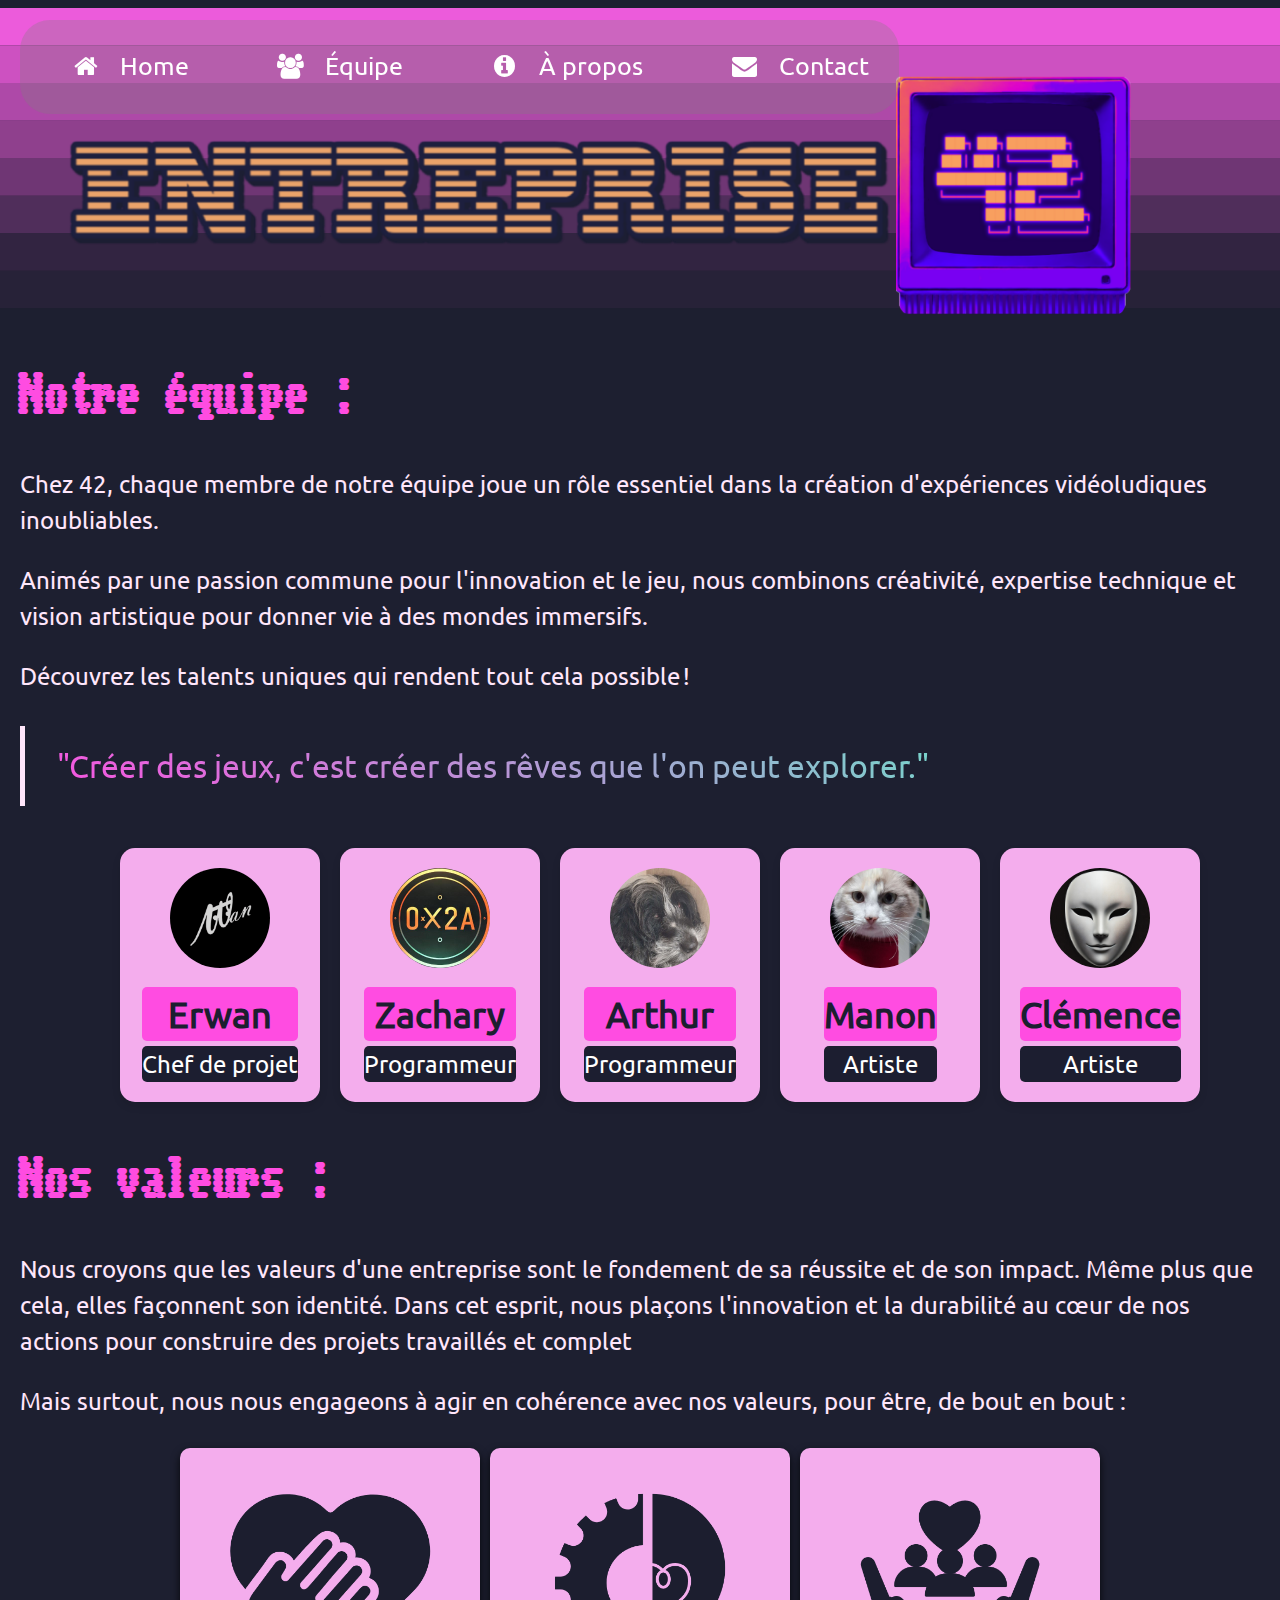
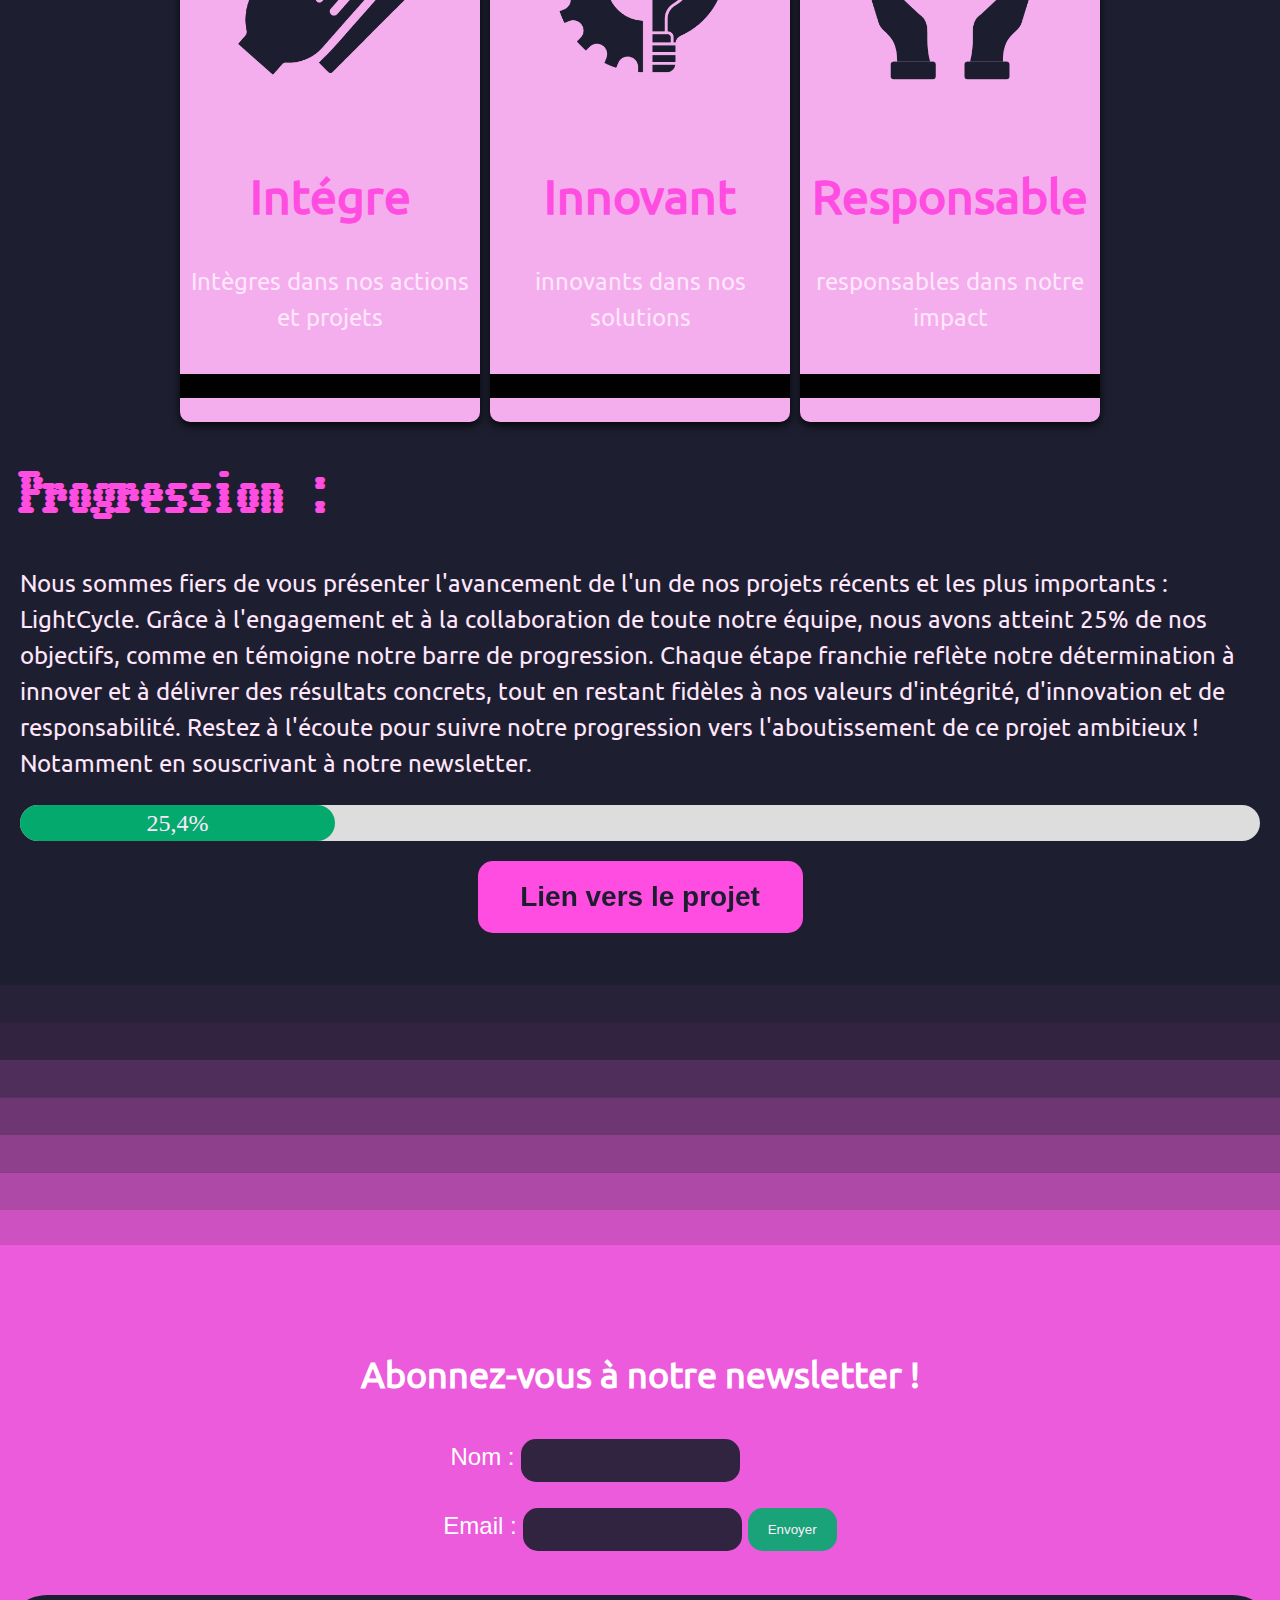
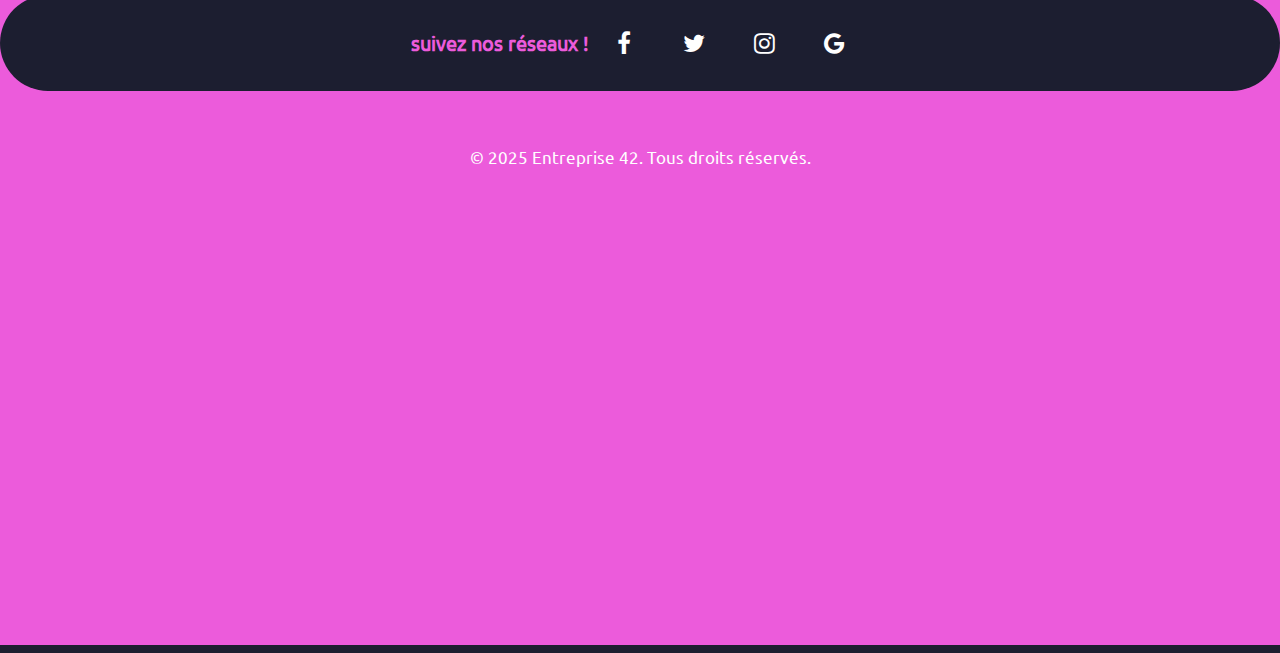
<file: index.html>
<!DOCTYPE html>
<html lang="en">
<head>
    <meta charset="UTF-8">
    <meta name="viewport" content="width=device-width, initial-scale=1.0">
    <title>Entreprise 42</title>
	<link rel="icon" href="ressources/icone/icon.ico" type="image/x-icon">

	
    <link rel="stylesheet" href="styles.css"  href="ressources/icone/icon.ico">
	<link rel="stylesheet" href="https://cdnjs.cloudflare.com/ajax/libs/font-awesome/4.7.0/css/font-awesome.min.css">

	<script src="script.js"></script>
</head>
<body>
    <header>
		<div class="bg-img">
		  <div class="container">
			<div class="topnav">						  
				<button class="btn success"><a href="#"><i class="fa fa-home"></i><span>Home</span></a></button>
				<button class="btn info"><a href="#equipe"><i class="fa fa-users"></i><span>Équipe</span></a></button>
				<button class="btn danger"><a href="#about"><i class="fa fa-info-circle"></i><span>À propos</span></a></button>
				<button class="btn warning"><a href="#contact"><i class="fa fa-envelope"></i><span>Contact</span></a></button>
			</div>
		  </div>
		  
		  <div style = " text-align: center;">
			<img src = "ressources/images/Logo_2.png" alt = "Logo" style = "width:90%;">
		  </div>
		  
		</div>
    </header>

	

    <main>

	<section id="equipe">
		<h1><code>Notre équipe :</code></h1>
		<p>Chez 42, chaque membre de notre équipe joue un rôle essentiel dans la création d'expériences vidéoludiques inoubliables.</p>
		<p>Animés par une passion commune pour l'innovation et le jeu, nous combinons créativité, expertise technique et vision artistique pour donner vie à des mondes immersifs.</p>
		<p>Découvrez les talents uniques qui rendent tout cela possible !</p>

		<blockquote>
			<p>"Créer des jeux, c'est créer des rêves que l'on peut explorer."</p>
		</blockquote>

		<ul class="team-list">
			<li class="team-member">
				<div class="member-image">
					<img src="ressources/images/wanouPFP.png" alt="Membre 1">
				</div>
				<div class="member-info">
					<h2>Erwan</h2>
					<p>Chef de projet</p>
				</div>
			</li>
			<li class="team-member">
				<div class="member-image">
					<img src="ressources/images/zachPFP.jpg" alt="Membre 2">
				</div>
				<div class="member-info">
					<h2>Zachary</h2>
					<p>Programmeur</p>
				</div>
			</li>
			<li class="team-member">
				<div class="member-image">
					<img src="ressources/images/arthurPFP.jpg" alt="Membre 3">
				</div>
				<div class="member-info">
					<h2>Arthur</h2>
					<p>Programmeur</p>
				</div>
			</li>
			<li class="team-member">
				<div class="member-image">
					<img src="ressources/images/manonPFP.jpg" alt="Membre 4">
				</div>
				<div class="member-info">
					<h2>Manon</h2>
					<p>Artiste</p>
				</div>
			</li>
			<li class="team-member">
				<div class="member-image">
					<img src="ressources/images/clemencePFP.jpg" alt="Membre 5">
				</div>
				<div class="member-info">
					<h2>Clémence</h2>
					<p>Artiste</p>
				</div>
			</li>

		</ul>
	</section>
		
		
		
        <section id="about">
            <h1><code>Nos valeurs :</code></h1>
			<p>Nous croyons que les valeurs d'une entreprise sont le fondement de sa réussite et de son impact. Même plus que cela, elles façonnent son identité.
			Dans cet esprit, nous plaçons l'innovation et la durabilité au cœur de nos actions pour construire des projets travaillés et complet</p>
            <p>Mais surtout, nous nous engageons à agir en cohérence avec nos valeurs, pour être, de bout en bout :</p>
			<div id = "liste_valeur">
				<div class="card">
				  <img src="ressources/images/Valeur1.png" alt="Valeur_1" style="width:90%">
				  <h1>Intégre</h1>
				  <p>Intègres dans nos actions et projets</p>
				  <p><button></button></p>
				</div>
				
				<div class="card">
				  <img src="ressources/images/Valeur2.png" alt="Valeur_2" style="width:90%">
				  <h1>Innovant</h1>
				  <p>innovants dans nos solutions</p>
				  <p><button></button></p>
				</div>
				
				<div class="card">
				  <img src="ressources/images/Valeur3.png" alt="Valeur_3" style="width:90%">
				  <h1>Responsable</h1>
				  <p>responsables dans notre impact</p>
				  <p><button></button></p>
				</div>
			</div>
			
			<h1><code>Progression :</code></h1>
			<p>Nous sommes fiers de vous présenter l'avancement de l'un de nos projets récents et les plus importants : LightCycle. Grâce à l'engagement et à la collaboration de toute notre équipe, nous avons atteint 25% de nos objectifs,
			comme en témoigne notre barre de progression. Chaque étape franchie reflète notre détermination à innover et à délivrer des résultats concrets, tout en restant fidèles à nos valeurs d'intégrité, d'innovation et de responsabilité. 
			Restez à l'écoute pour suivre notre progression vers l'aboutissement de ce projet ambitieux ! Notamment en souscrivant à notre newsletter.</p>
			<div class="container_progress">
				  <div class="progression">25,4%</div>
			</div>
			
			<div class = "LinkProject"><a href="pages/LightCycle.html"><button class="button" style="vertical-align:middle"><span>Lien vers le projet </span></button></a></div>
        </section>
		
    </main>

	<div>
		<div class = "img_footer"></div>

		<footer >
			
			</br>
			</br>

			<section id="contact">
			
				<h2 style = "font-family: 'TypoTexte', sans-serif;">Abonnez-vous à notre newsletter !</h2>
				<form id="contactForm">
				
					<div>
						<label for="name"> Nom :</label>
						<input type="text" id="name" name="name" required>
					</div>

				
					<div>
						<label for="email"> Email :</label>
						<input type="email" id="email" name="email" required>
						<button type="submit" class = "submit">Envoyer</button>
					</div>
					
				</form>
				</br>

				
				<div id = "nos_reseaux">
				
				<h5 style = "font-family: 'TypoTexte', sans-serif;">suivez nos réseaux !</h5>
					<a href="https://www.facebook.com/people/Jeff-Besos/pfbid0cWaHsnZrKdndvQfhik1B22haNrUpi7JTVFgFbgk7duVbAAtLFxWE1eTbr3RLVt9Tl/" class="fa fa-facebook"></a>
					<a href="https://x.com/Entreprise42" class="fa fa-twitter"></a>
					<a href="https://www.instagram.com/fortytwoentreprise/" class="fa fa-instagram"></a>
					<a href="https://mail.google.com/mail/?view=cm&to=entreprisefortytwo@gmail.com" class="fa fa-google"></a>
				</div>
				
				</br>
				
				<p style = "font-size:70%;">&copy; 2025 Entreprise 42. Tous droits réservés.</p>
			</section>
		</footer>
	</div>
	
    <script src="script.js"></script>
</body>
</html>
</file>
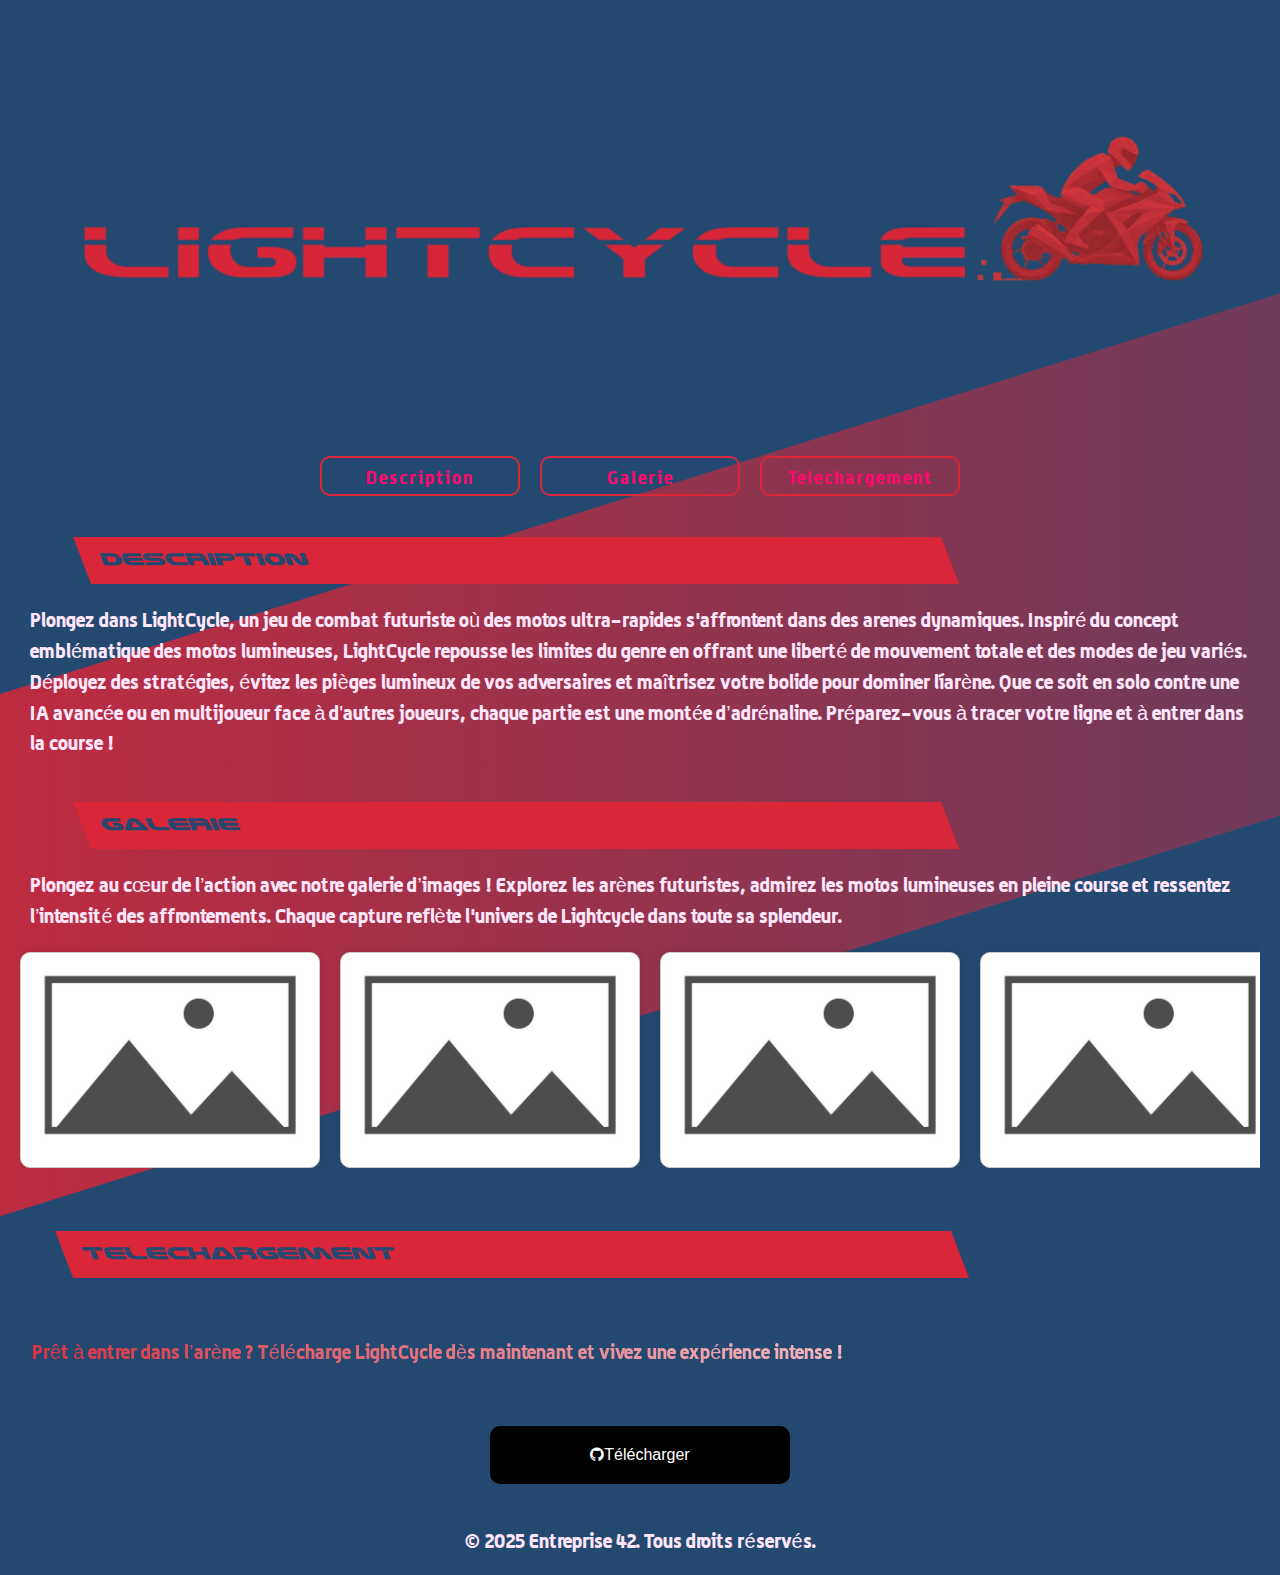
<file: pages/LightCycle.html>
<!DOCTYPE html>
<html lang="fr">
<head>
    <meta charset="UTF-8">
    <meta name="viewport" content="width=device-width, initial-scale=1.0">
    <meta http-equiv="X-UA-Compatible" content="IE=edge">
	<link rel="icon" href="../ressources/icone/icon_LightCycle.ico" type="image/x-icon">

    <title>LightCycle</title>
    <meta name="description" content="Une description courte de mon site web">
    <link rel="stylesheet" href="LightCycle_styles.css">
	<link rel="stylesheet" href="https://cdnjs.cloudflare.com/ajax/libs/font-awesome/4.7.0/css/font-awesome.min.css">
</head>

<div class="bg-img">
<body>

    <header>

		
		 <div style = " text-align: center;">
			<img src = "../ressources/images/LogoLightCycle.png" alt = "Logo" style = "width:90%;">
		 </div>
	
		<nav>
				<div class="SommaryButton">
				  <a href="#description"><span>Description</span></a>
				</div>
				
				<div class="SommaryButton">
				  <a href="#galerie"><span>Galerie</span></a>
				</div>
				
				<div class="SommaryButton">
				  <a href="#telechargement"><span>Telechargement</span></a>
				</div>
		</nav>


		
    </header>				


    <main>

        <section id="description">
            <h1><code>Description</code></h1>
            <p>Plongez dans LightCycle, un jeu de combat futuriste o<span class="alt-char">ù</span> des motos ultra-rapides s'affrontent dans des arenes dynamiques. 
			Inspir<span class="alt-char">é</span> du concept embl<span class="alt-char">é</span>matique des motos lumineuses, LightCycle repousse les limites du genre en offrant une libert<span class="alt-char">é</span> de mouvement totale et des modes de jeu vari<span class="alt-char">é</span>s. D<span class="alt-char">é</span>ployez des strat<span class="alt-char">é</span>gies, <span class="alt-char">é</span>vitez les pi<span class="alt-char">è</span>ges lumineux de vos adversaires et ma<span class="alt-char">î</span>trisez votre bolide pour dominer l’ar<span class="alt-char">è</span>ne. 
			Que ce soit en solo contre une IA avanc<span class="alt-char">é</span>e ou en multijoueur face <span class="alt-char">à</span> d<span class="alt-char">'</span>autres joueurs, chaque partie est une mont<span class="alt-char">é</span>e d<span class="alt-char">’</span>adr<span class="alt-char">é</span>naline. Pr<span class="alt-char">é</span>parez-vous <span class="alt-char">à</span> tracer votre ligne et <span class="alt-char">à</span> entrer dans la course ! </p>
        </section>

        <section id="galerie">
            <h1><code>Galerie</code></h1>
            <p>Plongez au c<span class="alt-char">œ</span>ur de l<span class="alt-char">’</span>action avec notre galerie d<span class="alt-char">’</span>images ! Explorez les ar<span class="alt-char">è</span>nes futuristes, admirez les motos lumineuses en pleine course et ressentez l<span class="alt-char">’</span>intensit<span class="alt-char">é</span> des affrontements.
			Chaque capture refl<span class="alt-char">è</span>te l'univers de Lightcycle dans toute sa splendeur.</p>
			
            <div class="scrollable-content">
                <div class="item">
                    <img src="../ressources/images/noimage.jpg" alt="Image1">
                </div>
                <div class="item">
                    <img src="../ressources/images/noimage.jpg" alt="Image2">
                </div>
				<div class="item">
                    <img src="../ressources/images/noimage.jpg" alt="Image3">
                </div>
				<div class="item">
                    <img src="../ressources/images/noimage.jpg" alt="Image4">
                </div>
				<div class="item">
                    <img src="../ressources/images/noimage.jpg" alt="Image5">
                </div>
				<div class="item">
                    <img src="../ressources/images/noimage.jpg" alt="Image6">
                </div>
            </div>
			
            </div>
			<div id="project-description" class="full-description"></div>
        </section>
		


        <section id="telechargement">
            <h1><code>Telechargement</code></h1>
			<blockquote>
				<p>Pr<span class="alt-char">ê</span>t <span class="alt-char">à</span> entrer dans l<span class="alt-char">’</span>ar<span class="alt-char">è</span>ne ? T<span class="alt-char">é</span>l<span class="alt-char">é</span>charge LightCycle d<span class="alt-char">è</span>s maintenant et vivez une exp<span class="alt-char">é</span>rience intense !</p>
			</blockquote>
			<div class="downloadButton" >
				<a href="https://github.com/Wanous/LightCycle.git"><button><i class="fa fa-github"></i>Télécharger</button></a>
			</div>
			
        </section>
    </main>

    <footer style = "font-size:70%;text-align:center;">
		<p>&copy; 2025 Entreprise 42. Tous droits r<span class="alt-char">é</span>serv<span class="alt-char">é</span>s.</p>
    </footer>
	
</body>
</div>
</html>
</file>
<file: pages/LightCycle_styles.css>
/*______________________Partie majeur____________________________*/
* {box-sizing:border-box}

main {
    padding: 20px;
}

section {
    margin-bottom: 2rem;
}

body {
  place-content: center;

  margin-right: auto;
  margin-left: auto;
  font-size: 1.5rem;
  line-height: 1.5;
  background-color: var(--background);
  color: var(--text);
}

@media only screen and (max-width: 767px) {
	h1{
		 width: 75%;
	}
}

/* ____Typo de LightCycle*_____*/
@font-face {
  font-family: 'TypoTexte';
  src: url('../ressources/typo/PushPinsBold.ttf') format('truetype');
}

@font-face {
  font-family: 'TypoTitre';
  src: url('../ressources/typo/Laserian.TTF') format('truetype');
}
/* _____________________________*/


h1 {
  background:var(--color-primary);
  border: none;
  color:var(--background);
  padding: 10px 20px;
  display: inline-block;
  font-weight: 600;
  margin-left:5%;
  width: 70%;
  text-transform: uppercase;
  transform: skew(21deg);
  
   font-size: 17px;
}

p {
	margin :10px;
	font-family:'TypoTexte', sans-serif;
	font-size:20px;

}

.alt-char {
  font-family: Arial, sans-serif;
  font-weight:600px;
  font-style:bold;
}

code {
	font-family:'TypoTitre';
}


/*___________________________Arrière plan____________________________*/


.bg-img {
  /* "https://img.goodfon.com/original/4096x2304/7/6a/synth-retrowave-synthwave-fon-new-retro-wave-sintveiv-ret-35.jpg"*/
  background-image: url("../ressources/images/llline.svg");
	

  height: auto;


  /* Centre l'image */
  background-repeat: no-repeat;
  background-size: cover;

}

/*___________________________Texte coloré____________________________*/

:root {
  --color-primary: hsl(354, 70%, 50%);
  --color-secondary: hsl(160, 100%, 65%);
  --background: hsl(211, 53%, 29%);
  --text: hsl(310, 100%, 95%);
}

::selection {
  background-color: var(--color-primary);
  color: var(--background);
  -webkit-text-fill-color: var(--background);
}



blockquote {
  margin-left: 0;
  padding: 1rem 0 1rem 2rem;
  font-size: 2rem;
  -webkit-background-clip: text;
  -webkit-text-fill-color: transparent;
  background-image: linear-gradient(
    35deg,
    var(--color-primary),
    white
  );

  p {
    margin: 0;
  }
}

/*___________________________Sommaire____________________________*/

nav {
	display :flex;
	flex-wrap: wrap;
	justify-content:center;
}

.SommaryButton a{
  display: block;
  width: 200px;
  height: 40px;
  line-height: 40px;
  font-size: 18px;
  font-family: sans-serif;
  text-decoration: none;
  color: hsl(92, 66%, 49%);
  border: 2px solid   var(--color-primary);
  border-radius :10px;
  margin :10px;
  
  
  letter-spacing: 2px;
  text-align: center;
  position: relative;
  transition: all .35s;

}

.SommaryButton a span{
  position: relative;
  font-family:'TypoTexte';
  z-index: 2;
  color: #ff0a6c;

}


.SommaryButton a:hover{
  background-color: var(--text);
}

/*___________________________Galerie d'image____________________________*/

.scrollable-content {
	display: flex;
	padding-top:10px;
	scroll-behavior: smooth;
	overflow-x: auto;
}

.item {
    flex: 0 0 300px;
    border: 1px solid #ccc;
    border-radius: 10px;
    background-color: white;
    margin-right: 20px;
    box-shadow: 0 0 10px rgba(0, 0, 0, 0.1);
    cursor: pointer;
    position: relative;
    transition: transform 0.3s ease, box-shadow 0.3s ease, border 0.3s ease;
}

.item img {
    width: 100%;
    height: auto;
    border-radius: 10px;
}

/*___________________________Section téléchargement____________________________*/

.downloadButton{
  display: flex;
  align-items: center;
  justify-content: center;
}

.downloadButton a{
  text-decoration: none;
  color:#fff;
}

.downloadButton button{
  background-color: black; 
  border-radius:10px;
  border: none; 
  color: white; 
  padding: 12px 16px; 
  font-size: 16px; 
  cursor: pointer; 
  padding:20px;
  padding-right:100px;
  padding-left:100px;
  margin:10px;

  align-items: center;
}


.downloadButton button:hover {
  background-color: var(--color-primary);
}
</file>
